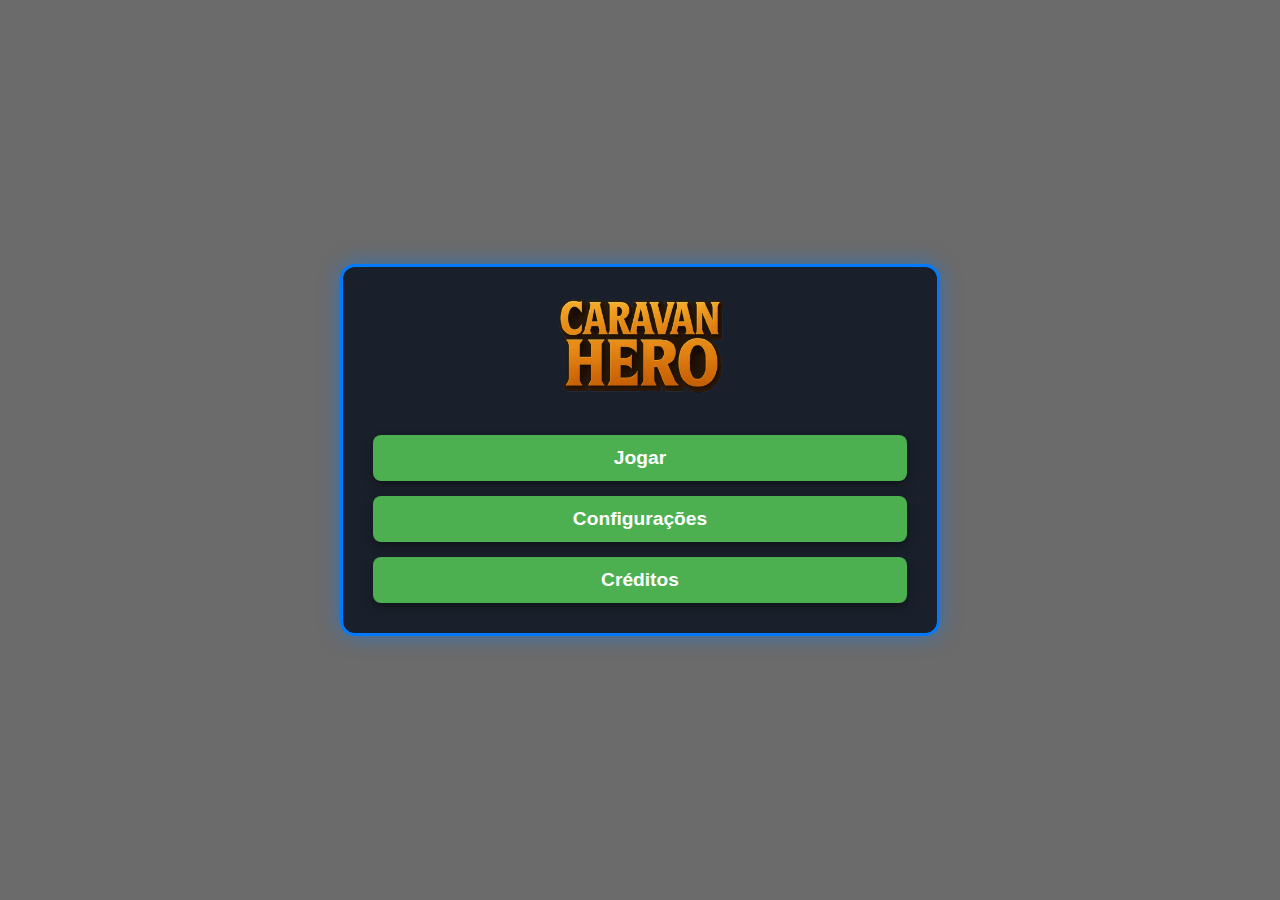
<file: index.html>
<!DOCTYPE html>
<html lang="pt-BR">
<head>
    <meta charset="UTF-8">
    <meta name="viewport" content="width=device-width, initial-scale=1.0">
    <title>Menu Principal do Jogo</title>
    <link rel="stylesheet" href="./src/styles/main_menu.css">
    <script src="./src/scripts/views/main_menu-views.js" defer></script>
</head>
<body>
    <div class="background-animation">
        <span></span><span></span><span></span><span></span>
    </div>

    <div id="central-box">
        <div id="logo">
            <img src="./logo.png" alt="Logo do Jogo" id="game-logo">
        </div>
        <div class="navigation-buttons">
            <button id="start-btn" class="nav-btn">Jogar</button>
            <button id="settings-btn" class="nav-btn">Configurações</button>
            <button id="credits-btn" class="nav-btn">Créditos</button>

        </div>
    </div>

</body>
</html>
</file>
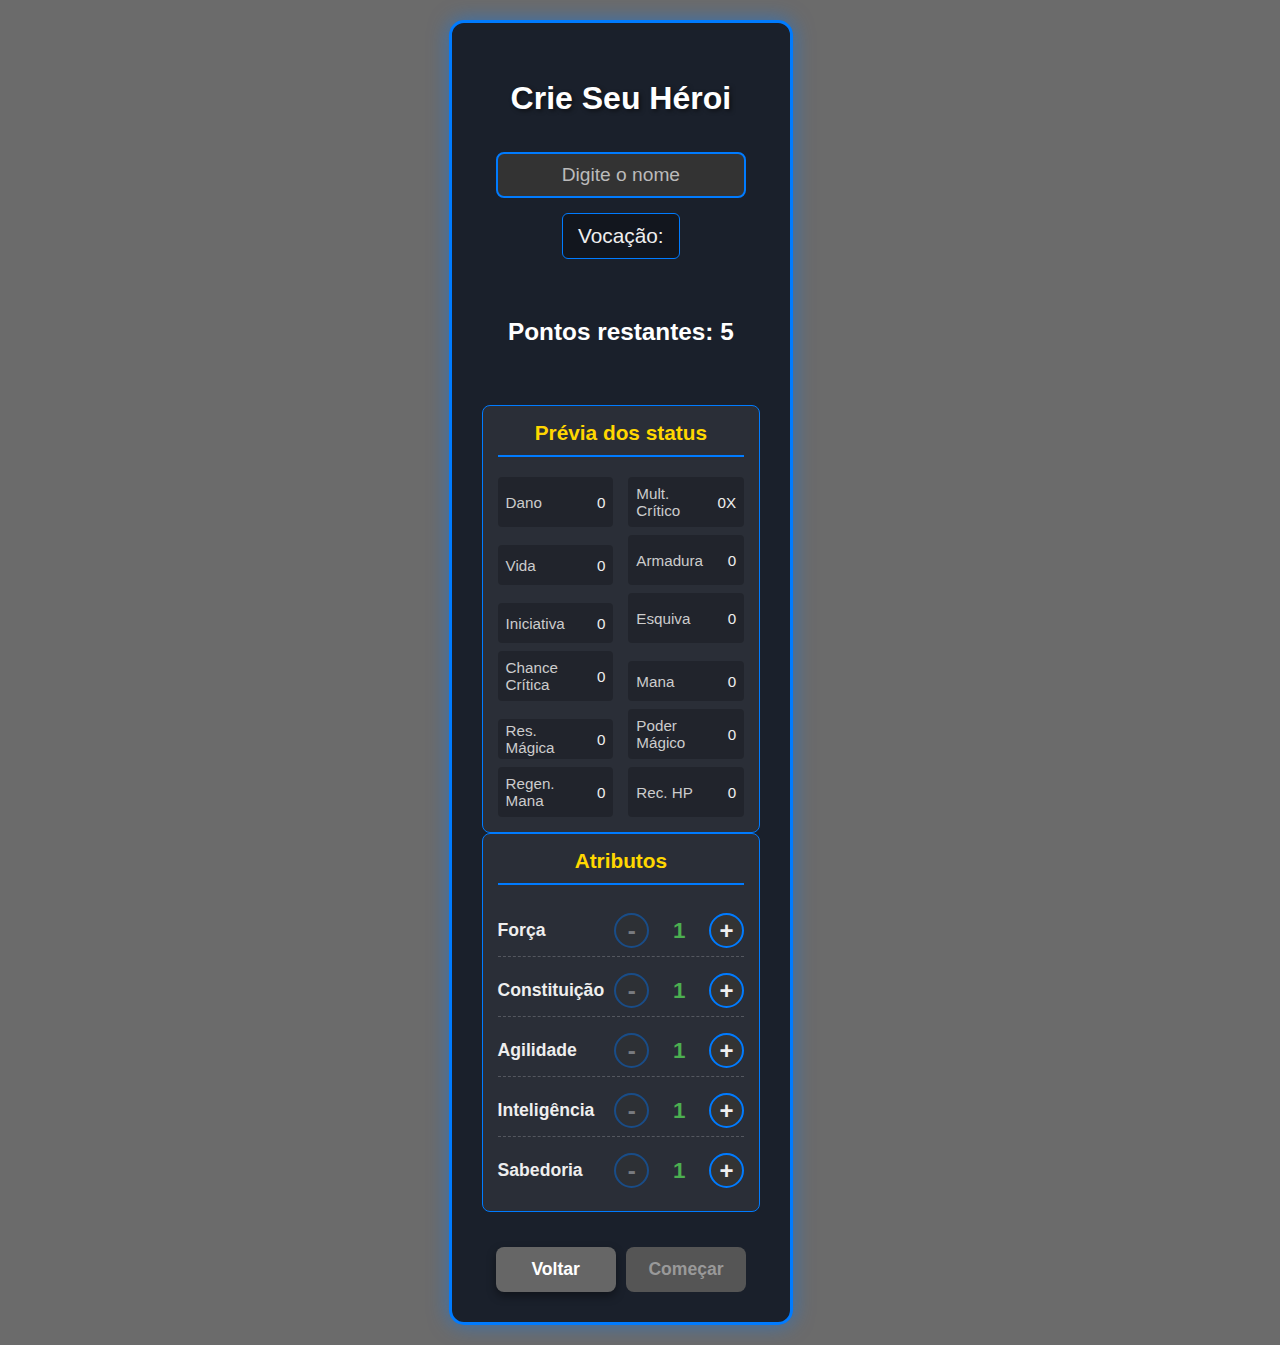
<file: pages/char_creation.html>
<!DOCTYPE html>
<html lang="pt-br">
<head>
    <meta charset="UTF-8">
    <meta name="viewport" content="width=device-width, initial-scale=1.0">
    <title>Criação de Personagem</title>

    <script src="/scripts/views/char_creation-views.js" defer></script>
    <script src="/utils/views/char_creation-views-utils.js" defer></script>
    <script src="/utils/char-creation-utils.js" defer></script>
    <script src="/scripts/char_creation.js" defer></script>

    <script src="/models/characters/Character.js" defer></script>
    <script src="/models/characters/PCharacter.js" defer></script>

    <link rel="stylesheet" href="/styles/char_creation.css">
</head>
<body>
    <div class="background-animation"></div>
    <main class="main-container"> 
        <div id="central-box"> 
            <h2 class="box-title">Crie Seu Héroi</h2>
            <input 
                type="text"
                id="char-name-input" 
                placeholder="Digite o nome" 
                maxlength="20" 
                autocomplete="off"
            >
            <div id="vocation-display">
                Vocação: <span id="vocation-name">Aprendiz</span>
                <div id="vocation-tooltip">
                    Passe o mouse sobre um atributo para ver sua vocação.
                </div>
            </div>
            
            <div id="points-remaining">
                <h3>Pontos restantes: <span id="points-value">3</span></h3>
            </div>

            <div id="content-wrapper">
                <div id="preview-panel">
                    <h3 class="panel-subtitle">Prévia dos status</h3>
                    <div id="preview-stats-list">
                        <div class="preview-stat" id="prev-stat-damage">
                            <span>Dano</span><span id="prev-damage">0</span>
                            <span class="stat-tooltip">Dano físico causado por ataques corpo-a-corpo.</span>
                        </div>
                        <div class="preview-stat" id="prev-stat-critical_multiplier">
                            <span>Mult. Crítico</span><span id="prev-critical_multiplier">0X</span>
                            <span class="stat-tooltip">O multiplicador do seu dano em um acerto crítico.</span>
                        </div>
                        <div class="preview-stat" id="prev-stat-hp">
                            <span>Vida</span><span id="prev-hp">0</span>
                            <span class="stat-tooltip">Pontos de Vida. Se chegar a 0, você morre.</span>
                        </div>
                        <div class="preview-stat" id="prev-stat-armor">
                            <span>Armadura</span><span id="prev-armor">0</span>
                            <span class="stat-tooltip">Reduz o dano físico recebido.</span>
                        </div>
                        <div class="preview-stat" id="prev-stat-initiative">
                            <span>Iniciativa</span><span id="prev-initiative">0</span>
                            <span class="stat-tooltip">Determina quem ataca primeiro no combate.</span>
                        </div>
                        <div class="preview-stat" id="prev-stat-evasion">
                            <span>Esquiva</span><span id="prev-evasion">0</span>
                            <span class="stat-tooltip">Chance de evitar completamente um ataque físico.</span>
                        </div>
                        <div class="preview-stat" id="prev-stat-critical_chance">
                            <span>Chance Crítica</span><span id="prev-critical_chance">0</span>
                            <span class="stat-tooltip">Chance de causar um acerto crítico.</span>
                        </div>
                        <div class="preview-stat" id="prev-stat-mana">
                            <span>Mana</span><span id="prev-mana">0</span>
                            <span class="stat-tooltip">Pontos de Mana. Usados para conjurar habilidades.</span>
                        </div>
                        <div class="preview-stat" id="prev-stat-magic_resist">
                            <span>Res. Mágica</span><span id="prev-magic_resist">0</span>
                            <span class="stat-tooltip">Reduz o dano mágico recebido.</span>
                        </div>
                        <div class="preview-stat" id="prev-stat-skill">
                            <span>Poder Mágico</span><span id="prev-skill">0</span>
                            <span class="stat-tooltip">Aumenta o efeito de suas habilidades.</span>
                        </div>
                        <div class="preview-stat" id="prev-stat-mana_regen">
                            <span>Regen. Mana</span><span id="prev-mana_regen">0</span>
                            <span class="stat-tooltip">Mana recuperada ao descansar.</span>
                        </div>
                        <div class="preview-stat" id="prev-stat-hp_regen">
                            <span>Rec. HP</span><span id="prev-hp_regen">0</span>
                            <span class="stat-tooltip">Vida recuperada ao descansar.</span>
                        </div>
                    </div>
                </div>

                <div id="allocation-panel">
                    <h3 class="panel-subtitle">Atributos</h3>
                    <div id="char-stats-list">
                        <div class="char-stats" data-vocation-hover="str">
                            <h3 class="title">Força</h3>
                            <div class="stat-controls">
                                <button class="stat-btn minus" data-stat="str" disabled>-</button>
                                <span class="value" id="str-value">1</span>
                                <button class="stat-btn plus" data-stat="str">+</button>
                            </div>
                        </div>
                        <div class="char-stats" data-vocation-hover="con">
                            <h3 class="title">Constituição</h3>
                            <div class="stat-controls">
                                <button class="stat-btn minus" data-stat="con" disabled>-</button>
                                <span class="value" id="con-value">1</span>
                                <button class="stat-btn plus" data-stat="con">+</button>
                            </div>
                        </div>
                        <div class="char-stats" data-vocation-hover="agi">
                            <h3 class="title">Agilidade</h3>
                            <div class="stat-controls">
                                <button class="stat-btn minus" data-stat="agi" disabled>-</button>
                                <span class="value" id="agi-value">1</span>
                                <button class="stat-btn plus" data-stat="agi">+</button>
                            </div>
                        </div>
                        <div class="char-stats" data-vocation-hover="int">
                            <h3 class="title">Inteligência</h3>
                            <div class="stat-controls">
                                <button class="stat-btn minus" data-stat="int" disabled>-</button>
                                <span class="value" id="int-value">1</span>
                                <button class="stat-btn plus" data-stat="int">+</button>
                            </div>
                        </div>
                        <div class="char-stats" data-vocation-hover="wis">
                            <h3 class="title">Sabedoria</h3>
                            <div class="stat-controls">
                                <button class="stat-btn minus" data-stat="wis" disabled>-</button>
                                <span class="value" id="wis-value">1</span>
                                <button class="stat-btn plus" data-stat="wis">+</button>
                            </div>
                        </div>
                    </div>
                </div> 
            </div> 
            <div class="navigation-buttons">
                <button id="prev-step-btn">Voltar</button>
                <button id="next-step-btn" disabled>Começar</button>
            </div>
        </div> 
    </main>
</body>
</html>
</file>
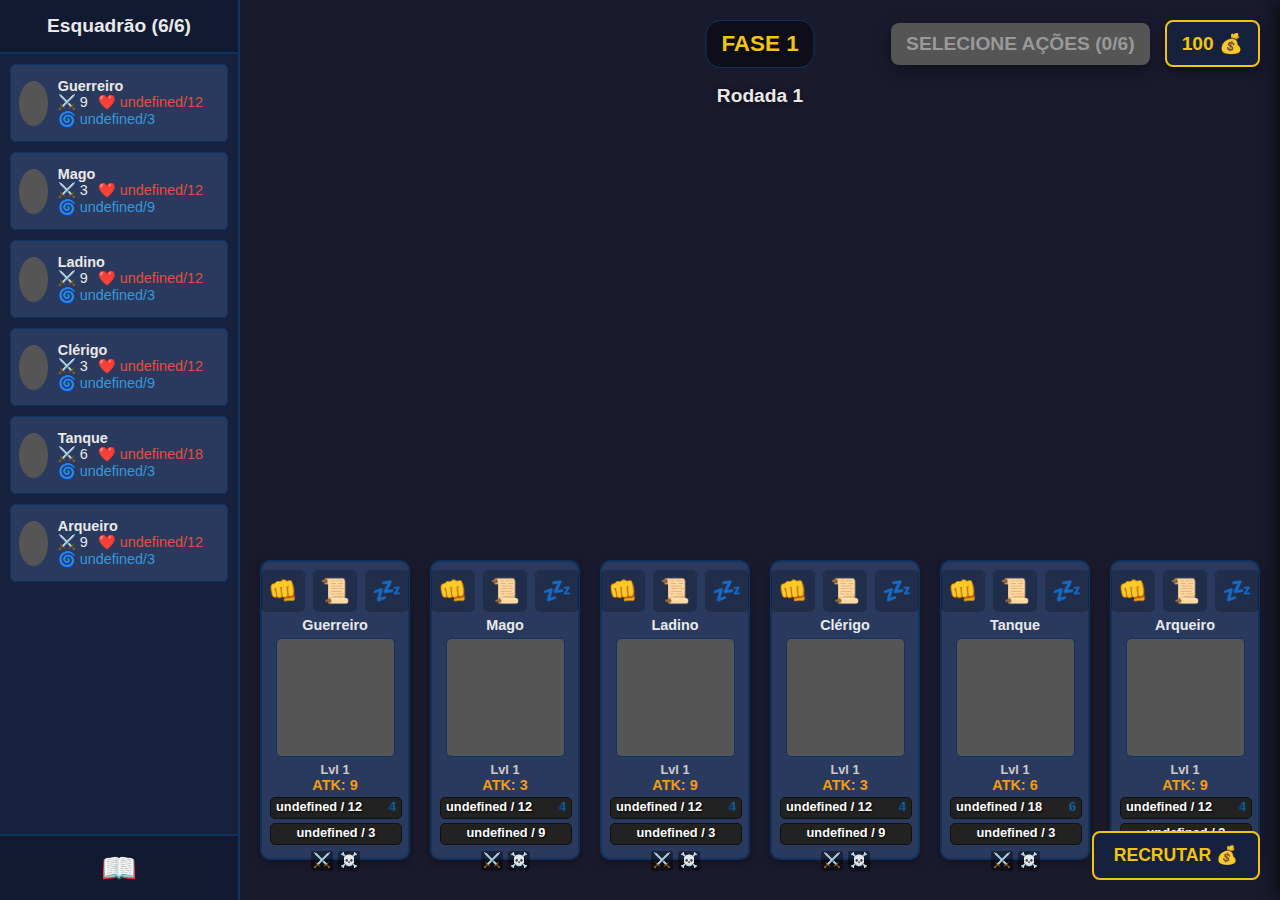
<file: pages/main.html>
<!DOCTYPE html>
<html lang="pt-br">
<head>
    <meta charset="UTF-8">
    <meta name="viewport" content="width=device-width, initial-scale=1.0">
    <title>Jogo Principal</title>
    

    <script src="../utils/main-utils.js" defer></script>
    <script src="../utils/views/main-views-utils.js" defer></script>

    <script src="../models/game-system/GameManager.js" defer></script>
    <script src="../models/game-system/PlayerManager.js" defer></script>
    <script src="../models/characters/Character.js" defer></script>
    <script src="../models/characters/PCharacter.js" defer></script>
    <script src="../models/characters/Enemy.js" defer></script>
    
    <script src="../scripts/views/main-views.js" defer></script>

    <script src="../scripts/data/debug.js"defer></script>
    <script src="../scripts/main.js" defer></script>
    

    

        <link rel="stylesheet" href="../styles/main.css">
</head>
<body>

    <aside id="team-panel">
        <div class="panel-title">Esquadrão (0/6)</div>
        
        <div id="team-roster">
        </div>

        <div id="skills-icon" class="panel-icon" title="Habilidades Ativas">
            📖 </div>
    </aside>

    <main id="battlefield">

        <div id="phase-display">
            Fase <span id="phase-number">1</span>
        </div>
        <div id="round-display">
            Rodada <span id="round-number">1</span>
        </div>
        <div id="top-right-ui">
        <button id="start-battle-btn" disabled>
            Selecione Ações (0/6)
        </button>
        <div id="player-gold-display">
            <span id="gold-amount">100</span> 💰
        </div>
    </div>
        <div id="enemy-area">
        </div>
        <div id="player-area">
            </div>
    </main>

    <div id="recruit-icon" class="panel-icon" title="Recrutar">Recrutar 💰</div>

    <aside id="recruit-panel" class="side-panel">
        <button class="close-panel-btn" data-target-panel="recruit-panel">X</button>
        <div class="panel-title">Recrutar</div>
        <div class="panel-content">
            <div class="mercenary-for-hire">
                <span class="mercenary-name">Arqueiro Elfo</span>
                <span class="mercenary-cost">Custo: 50</span>
                <button class="recruit-btn">Recrutar</button>
            </div>
            <div class="mercenary-for-hire">
                <span class="mercenary-name">Guerreiro Anão</span>
                <span class="mercenary-cost">Custo: 75</span>
                <button class="recruit-btn">Recrutar</button>
            </div>
        </div>
    </aside>

    <div id="skills-panel" class="modal-panel hidden">
        <div class="modal-content">
            <button class="close-panel-btn" data-target-panel="skills-panel">X</button>
            <div class="panel-title">Habilidades Ativas</div>
            <div class="panel-content">
                <div class="active-skill">DEBUG</div>
                <div class="active-skill">Cura Leve (Passiva)</div>
                <div class="active-skill">Aura de Fogo (Ativa)</div>
            </div>
        </div>
    </div>

    <div id="enemy-tooltip" class="hidden">
        <h4 id="tooltip-name">Nome do Inimigo</h4>
        <p id="tooltip-desc">Descrição dos status ou buffs/debuffs.</p>
        <p>HP: <span id="tooltip-hp">10/10</span></p>
        <p>ATK: <span id="tooltip-atk">3</span></p>
    </div>

</body>
</html>
</file>
<file: src/styles/main_menu.css>
/* --- Variáveis CSS para cores e tamanhos --- */
:root {
    --primary-bg-color: rgba(18, 24, 37, 0.9);
    --border-color: #007bff; 
    --shadow-color: rgba(0, 123, 255, 0.5); 
    --light-text-color: #eee;
    --dark-text-color: #333;
    --success-color: #4CAF50; 
    --success-hover-color: #45a049;
    --secondary-btn-color: #666; 
    --secondary-btn-hover-color: #777;
    --gold-color: #ffd700; 
    --max-width: 1000px; 
    --max-width-box: 600px;
}

body {
    margin: 0;
    font-family: 'Segoe UI', Tahoma, Geneva, Verdana, sans-serif;
    background-color: #222222ab;
    color: var(--light-text-color);
    display: flex;
    justify-content: center;
    align-items: center;
    min-height: 100vh;
    overflow-y: auto; 
    position: relative;
    padding: 20px 0;
    box-sizing: border-box;
}

/* Animação de fundo */
.background-animation {
    position: absolute;
    top: 0;
    left: 0;
    width: 100%;
    height: 100%;
    overflow: hidden;
    z-index: -1;
}

@keyframes fallAndFade {
    0% {
        transform: translateY(-100px) rotate(0deg) scale(1);
        opacity: 0;
    }
    10% {
        opacity: 1;
    }
    100% {
        transform: translateY(calc(100vh + 100px)) rotate(720deg) scale(0.5);
        opacity: 0;
    }
}

.background-animation span::before {
    content: ''; 
    position: absolute;
    font-size: 2em; 
    animation: fallAndFade 15s linear infinite; 
    pointer-events: none; 
    opacity: 0;
}

#central-box {
    background-color: var(--primary-bg-color);
    border: 3px solid var(--border-color);
    border-radius: 15px;
    padding: 30px;
    width: 90%;
    max-width: var(--max-width-box);
    box-shadow: 0 0 20px var(--shadow-color);
    text-align: center;
    display: flex;
    flex-direction: column;
    align-items: center;
    gap: 15px;
    box-sizing: border-box;
    justify-content: flex-start; 
    position: relative;
}

#logo {
    margin-bottom: 20px;
}

#game-logo {
    max-width: 200px; /* Tamanho da logo */
}

.box-title {
    font-size: 2em;
    color: #fff;
    margin-bottom: 20px;
    text-shadow: 2px 2px 4px rgba(0, 0, 0, 0.5);
}

.navigation-buttons {
    display: flex;
    flex-direction: column;
    gap: 15px;
    width: 100%;
}

.nav-btn {
    padding: 12px 20px;
    font-size: 1.2em;
    font-weight: bold;
    border: none;
    border-radius: 8px;
    cursor: pointer;
    transition: all 0.2s ease;
    background-color: var(--success-color);
    color: white;
    box-shadow: 0 4px 10px rgba(0, 0, 0, 0.4);
}

.nav-btn:hover {
    background-color: var(--success-hover-color);
    transform: translateY(-2px);
    box-shadow: 0 6px 15px rgba(0, 0, 0, 0.6);
}

.nav-btn:active {
    transform: scale(0.95);
}

.nav-btn:disabled {
    background-color: #555;
    color: #999;
    cursor: not-allowed;
    transform: none;
    box-shadow: none;
}

/* Responsividade */
@media (max-width: 600px) {
    #central-box {
        width: 100%;
        padding: 20px;
    }
    
    .navigation-buttons {
        flex-direction: column;
    }

    .nav-btn {
        width: 100%;
    }
}
</file>
<file: styles/char_creation.css>
/* --- Variáveis CSS para cores e tamanhos (boas práticas) --- */
:root {
    --primary-bg-color: rgba(18, 24, 37, 0.9);
    --border-color: #007bff; 
    --shadow-color: rgba(0, 123, 255, 0.5); 
    --light-text-color: #eee;
    --dark-text-color: #333;
    --success-color: #4CAF50; 
    --success-hover-color: #45a049;
    --secondary-btn-color: #666; 
    --secondary-btn-hover-color: #777;
    --gold-color: #ffd700; 
    --max-width-box-open: 1000px; 
    --max-width-box-closed: 550px;
}

body {
    margin: 0;
    font-family: 'Segoe UI', Tahoma, Geneva, Verdana, sans-serif;
    background-color: #222222ab;
    color: var(--light-text-color);
    display: flex;
    justify-content: center;
    align-items: center;
    min-height: 100vh;
    
    overflow-y: auto; 
    position: relative;
    padding: 20px 0;
    box-sizing: border-box;
}

/* animacao */
.background-animation {
    position: absolute;
    top: 0;
    left: 0;
    width: 100%;
    height: 100%;
    overflow: hidden;
    z-index: -1; 
}

@keyframes fallAndFade {
    0% {
        transform: translateY(-100px) rotate(0deg) scale(1);
        opacity: 0;
    }
    10% {
        opacity: 1;
    }
    100% {
        transform: translateY(calc(100vh + 100px)) rotate(720deg) scale(0.5);
        opacity: 0;
    }
}
.background-animation span::before {
    content: ''; 
    position: absolute;
    font-size: 2em; 
    animation: fallAndFade 15s linear infinite; 
    pointer-events: none; 
    opacity: 0;
}

.background-animation span:nth-child(1)::before {
    content: '🗡️';
    left: 10%;
    animation-delay: 0s;
    animation-duration: 40s;
    font-size: 2.2em;
}

.background-animation span:nth-child(2)::before {
    content: '🛡️';
    left: 75%;
    animation-delay: 5s;
    animation-duration: 58s;
}

.background-animation span:nth-child(3)::before {
    content: '⚔️';
    left: 50%;
    animation-delay: 10s;
    animation-duration: 52s;
    font-size: 1.8em;
}

.background-animation span:nth-child(4)::before {
    content: '📖';
    left: 10%;
    animation-delay: 15s;
    animation-duration: 55s;
}

.background-animation span:nth-child(5)::before {
    content: '🎯';
    left: 85%;
    animation-delay: 20s;
    animation-duration: 51s;
}

.background-animation span:nth-child(6)::before {
    content: '🏹';
    left: 60%;
    animation-delay: 25s;
    animation-duration: 56s;
    font-size: 2.5em;
}

.background-animation span:nth-child(7)::before {
    content: '🪶';
    left: 70%;
    animation-delay: 30s;
    animation-duration: 53s;
}

.background-animation span:nth-child(8)::before {
    content: '❄️';
    left: 35%;
    animation-delay: 35s;
    animation-duration: 57s;
    font-size: 2.1em;
}

.background-animation span:nth-child(9)::before {
    content: '🔥';
    left: 25%;
    animation-delay: 40s;
    animation-duration: 52s;
}

.background-animation span:nth-child(10)::before {
    content: '❤️';
    left: 55%;
    animation-delay: 45s;
    animation-duration: 55s;
}

.background-animation span:nth-child(11)::before {
    content: '🍖';
    left: 25%;
    animation-delay: 50s;
    animation-duration: 51s;
}

.background-animation span:nth-child(12)::before {
    content: '🍃';
    left: 75%;
    animation-delay: 55s;
    animation-duration: 59s;
}
#central-box {
    background-color: var(--primary-bg-color);
    border: 3px solid var(--border-color);
    border-radius: 15px;
    padding: 30px;
    width: 90%;
    max-width: var(--max-width-box); 
    min-width: var(--min-width-box);

    box-shadow: 0 0 20px var(--shadow-color);
    text-align: center;
    display: flex;
    flex-direction: column;
    align-items: center;
    gap: 15px;
    box-sizing: border-box;
    justify-content: flex-start; 
    position: relative;
}
.box-title {
    font-size: 2em;
    color: #fff;
    margin-bottom: 20px;
    text-shadow: 2px 2px 4px rgba(0, 0, 0, 0.5);
}
#char-name-input {
    width: 90%;
    padding: 10px;
    text-align: center;
    font-size: 1.2em;
    border: 2px solid var(--border-color);
    border-radius: 8px;
    background-color: var(--dark-text-color);
    color: var(--light-text-color);
    box-sizing: border-box;
}
#char-name-input::placeholder { color: #bbb; }
#char-name-input:focus {
    outline: none;
    border-color: #ffffff;
    box-shadow: 0 0 8px var(--border-color);
}
#points-remaining {
    margin-top: 10px;
    margin-bottom: 20px;
    font-size: 1.3em;
    color: #fff;
}
#char-stats-list {
    width: 90%;
    display: flex;
    flex-direction: column;
    gap: 8px; /* Reduzi um pouco o gap para economizar espaço */
}
.char-stats {
    display: flex;
    justify-content: space-between;
    align-items: center;
    width: 100%;
    padding: 8px 0;
    border-bottom: 1px dashed rgba(255, 255, 255, 0.2);
    transition: background-color 0.2s;
}
.char-stats:hover {
    background-color: rgba(255, 255, 255, 0.05);
}
.char-stats:last-child { border-bottom: none; }
.char-stats .title { font-size: 1.1em; margin: 0; }
.stat-controls {
    display: flex;
    align-items: center;
    gap: 5px;
}
.stat-controls .value {
    margin: 0 10px;
    font-size: 1.4em;
    width: 30px;
    text-align: center;
    font-weight: bold;
    color: var(--success-color);
}
.stat-btn {
    width: 35px;
    height: 35px;
    font-size: 1.5em;
    font-weight: bold;
    cursor: pointer;
    border: 2px solid var(--border-color);
    background-color: var(--dark-text-color);
    color: var(--light-text-color);
    border-radius: 50%;
    transition: transform 0.1s ease;
}
.stat-btn:not(:disabled):hover { transform: scale(1.1); }
.stat-btn:not(:disabled):active { transform: scale(0.9); }
.stat-btn:disabled {
    cursor: not-allowed;
    opacity: 0.4;
}

.hidden {
    display: none !important; /* Use !important para garantir que sobreponha o flex/block */
}

#step-1-name,
#step-2-attributes {
    width: 100%;
    display: flex;
    flex-direction: column;
    align-items: center;
    gap: 15px;
}

.navigation-buttons {
    display: flex;
    justify-content: space-between;
    width: 90%;
    margin-top: 20px;
    gap: 10px; /* Adiciona um gap entre os botões */
}

/* Garante que os botões se ajustem em telas pequenas */
.navigation-buttons button {
    flex: 1; /* Faz os botões dividirem o espaço igualmente */
    min-width: unset; /* Remove min-width se houver algum padrão */
}

#main-start,
#next-step-btn,
#prev-step-btn {
    padding: 12px 20px;
    font-size: 1.1em;
    font-weight: bold;
    border: none;
    border-radius: 8px;
    cursor: pointer;
    transition: all 0.2s ease;
    box-shadow: 0 4px 10px rgba(0, 0, 0, 0.4);
}

#main-start,
#next-step-btn {
    background-color: var(--success-color);
    color: white;
}
#main-start:hover:not(:disabled),
#next-step-btn:hover:not(:disabled) {
    background-color: var(--success-hover-color);
    transform: translateY(-2px);
    box-shadow: 0 6px 15px rgba(0, 0, 0, 0.6);
}

#prev-step-btn {
    background-color: var(--secondary-btn-color);
    color: white;
}
#prev-step-btn:hover {
    background-color: var(--secondary-btn-hover-color);
}

#main-start:disabled,
#next-step-btn:disabled {
    background-color: #555;
    color: #999;
    cursor: not-allowed;
    transform: none;
    box-shadow: none;
}

/* Display de Vocação */
#vocation-display {
    position: relative; 
    background-color: rgba(0, 0, 0, 0.3);
    border: 1px solid var(--border-color);
    padding: 10px 15px;
    border-radius: 6px;
    font-size: 1.3em;
    cursor: help;
    margin-bottom: 10px;
}

#vocation-display #vocation-name {
    color: var(--gold-color);
    font-weight: bold;
}

/* Tooltip de Vocação */
#vocation-tooltip {
    display: none; 
    position: absolute;
    top: 100%;
    left: 50%;
    transform: translateX(-50%);
    
    margin-top: 10px; 
    
    width: 280px;
    max-width: 90vw; 
    background-color: #111;
    border: 1px solid var(--gold-color);
    border-radius: 5px;
    padding: 10px;
    font-size: 0.9em;
    text-align: left;
    color: var(--light-text-color);
    z-index: 10;
    box-shadow: 0 5px 15px rgba(0, 0, 0, 0.6);
    justify-content: center;
}

/* Mostra o tooltip no hover */
#vocation-display:hover #vocation-tooltip {
    display: block;
}

#step-2-content-wrapper {
    display: flex;
    flex-direction: row; 
    width: 100%;
    gap: 20px;
}

#preview-panel,
#allocation-panel {
    flex: 1; 
    padding: 15px;
    background-color: rgba(112, 106, 106, 0.2);
    border-radius: 8px;
    border: 1px solid var(--border-color);
}

#char-stats-list {
    width: 100%;
    display: flex;
    flex-direction: column;
    gap: 8px;
}

.panel-subtitle {
    font-size: 1.3em;
    font-weight: bold;
    color: var(--gold-color);
    margin-top: 0;
    margin-bottom: 20px;
    border-bottom: 2px solid var(--border-color);
    padding-bottom: 10px;
}

#preview-stats-list {
    display: grid;
    grid-template-columns: 1fr 1fr;
    gap: 8px 15px; 
    text-align: left;

    grid-auto-rows: 50px; 
}

.preview-stat {
    display: flex;
    justify-content: space-between; 
    align-items: center;
    font-size: 0.95em;
    padding: 6px 8px;
    background-color: rgba(0, 0, 0, 0.2);
    border-radius: 4px;
    transition: background-color 0.2s, color 0.2s;
    position: relative;

    box-sizing: border-box; 
    
}

#prev-stat-initiative,
#prev-stat-hp,
#prev-stat-mana,
#prev-stat-magic_resist {
    margin-top: 10px;
}

.preview-stat span:first-child {
    color: #ccc;
    padding-right: 10px;
    text-align: left;
}
.preview-stat span:last-child {
    color: var(--light-text-color);
    font-weight: bold;
    
    flex-shrink: 0; 
    padding-left: 15px; 
}
.stat-tooltip {
    display: none;
    position: absolute;
    bottom: 110%; 
    left: 50%;
    transform: translateX(-50%);
    width: 200px;
    
    background-color: #111;
    border: 1px solid var(--gold-color);
    border-radius: 5px;
    padding: 8px;
    font-size: 0.9em;
    text-align: left;
    color: var(--light-text-color);
    z-index: 10;
    box-shadow: 0 3px 10px rgba(0, 0, 0, 0.5);
    
    white-space: normal; 
}


.preview-stat:hover .stat-tooltip {
    display: block;
}

.preview-stat.stat-highlight {
    background-color: var(--gold-color);
    z-index: 2;
}
.preview-stat.stat-highlight span {
    color: var(--dark-text-color);
}
</file>
<file: styles/main.css>
/* =================================
   Configurações Globais e Layout
==================================== */
:root {
    --bg-color: #1a1a2e;
    --panel-bg: #16213e;
    --card-bg: #2a3a5e;
    --border-color: #0f3460;
    --text-color: #e9e9e9;
    --hp-color: #e74c3c;
    --mana-color: #3498db;
    --gold-color: #f1c40f;
    --orange-color: #f39c12;
}

body {
    font-family: 'Segoe UI', Tahoma, Geneva, Verdana, sans-serif;
    background-color: var(--bg-color);
    color: var(--text-color);
    margin: 0;
    padding: 0;
    display: flex; /* Layout principal (Painel Esquerdo + Batalha) */
    height: 100vh;
    overflow: hidden;
}

/* =================================
   Painel Esquerdo (Time)
==================================== */
#team-panel {
    width: 250px;
    background-color: var(--panel-bg);
    border-right: 2px solid var(--border-color);
    display: flex;
    flex-direction: column;
    height: 100%;
}

.panel-title {
    font-size: 1.2em;
    font-weight: bold;
    text-align: center;
    padding: 15px;
    background-color: rgba(0, 0, 0, 0.2);
    border-bottom: 2px solid var(--border-color);
}

#team-roster {
    flex-grow: 1; /* Ocupa todo o espaço disponível */
    padding: 10px;
    display: flex;
    flex-direction: column;
    gap: 10px;
    overflow-y: auto; /* Adiciona scroll se precisar */
}

/* Slot de membro do time */
.team-member-portrait {
    display: flex;
    align-items: center;
    background-color: var(--card-bg);
    border: 1px solid var(--border-color);
    border-radius: 5px;
    padding: 8px;
    height: 60px; /* Altura fixa */
}

.team-member-portrait.empty-slot {
    background-color: rgba(0, 0, 0, 0.1);
    border-style: dashed;
}

.portrait-image {
    width: 45px;
    height: 45px;
    background-color: #555; /* Placeholder da foto */
    border-radius: 50%; /* Foto redonda */
    margin-right: 10px;
}

.portrait-info {
    font-size: 0.9em;
}

.portrait-name {
    font-weight: bold;
    margin-bottom: 5px;
}

.portrait-stats {
    display: flex;
    flex-wrap: wrap; /* Para quebrar a linha se não couber */
    gap: 0 10px; /* 0 de espaço vertical, 10px horizontal */
}

.portrait-hp { color: var(--hp-color); }
.portrait-mana { color: var(--mana-color); }

/* =================================
   Área Central (Batalha)
==================================== */
#battlefield {
    flex-grow: 1; /* Ocupa o resto da tela */
    display: flex;
    flex-direction: column;
    padding: 20px;
    position: relative;
}

/* Área dos Inimigos (Topo) */
#enemy-area {
    display: flex;
    justify-content: center;
    align-items: center;
    gap: 30px;
    height: 50%;
}

.enemy-card {
    width: 120px;
    height: 180px;
    background-color: var(--card-bg);
    border: 2px solid var(--border-color);
    border-radius: 10px;
    box-shadow: 0 4px 10px rgba(0, 0, 0, 0.5);
    display: flex;
    flex-direction: column;
    align-items: center;
    padding: 10px;
    cursor: pointer;
    transition: transform 0.2s, box-shadow 0.2s;
}

.enemy-card:hover {
    transform: translateY(-5px);
    box-shadow: 0 0 15px var(--hp-color);
    border-color: var(--hp-color);
}

.enemy-name {
    font-weight: bold;
    margin-bottom: 10px;
}

.enemy-sprite {
    width: 100px;
    height: 100px;
    background-color: #555; /* Placeholder da arte */
    border-radius: 5px;
    margin-bottom: 10px;
}

.hp-bar {
    width: 100%;
    height: 10px;
    background-color: #333;
    border-radius: 5px;
    overflow: hidden;
}

.hp-bar-current {
    width: 100%; /* JS vai mudar isso */
    height: 100%;
    background-color: var(--hp-color);
}

/* Área do Jogador (Baixo) */
#player-area {
    display: flex;
    justify-content: center;
    align-items: flex-end; /* Alinha as cartas na base */
    gap: 20px;
    height: 50%;
    padding-bottom: 20px; /* Espaço da borda inferior */
}

.player-card {
    width: 150px;
    height: 300px; 
    background-color: var(--card-bg);
    border: 2px solid var(--border-color);
    border-radius: 10px;
    box-shadow: 0 4px 10px rgba(0, 0, 0, 0.3);
    
    /* Organiza o conteúdo da carta em coluna */
    display: flex;
    flex-direction: column;
    align-items: center; /* Centraliza horizontalmente */
    
    padding: 8px;
    box-sizing: border-box; /* Garante que o padding não quebre o layout */
}

/* Nome (Acima da Foto) */
.player-name {
    font-weight: bold;
    text-align: center;
    width: 100%;
    font-size: 0.9em;
    margin-bottom: 5px;
}

/* Sprite (Foto) */
.player-sprite {
    width: 90%; /* Ocupa 90% da largura da carta */
    aspect-ratio: 1 / 1; /* Força a ser um quadrado */
    background-color: #555;
    background-size: cover; /* Garante que a imagem não deforme */
    background-position: center;
    border-radius: 5px;
    border: 1px solid var(--border-color);
}

/* Level (Abaixo da Foto) */
.player-lvl {
    text-align: center;
    width: 100%;
    font-size: 0.8em;
    font-weight: bold;
    color: #ccc;
    margin-top: 5px;
}

/* Área de Stats (Abaixo do Level) */
.player-stats-area {
    width: 100%;
    margin-top: auto; /* Empurra para o final da carta */
    display: flex;
    flex-direction: column;
    gap: 4px; /* Espaço entre as barras */
}

/* Ataque (Laranja) */
.player-atk {
    font-size: 0.9em;
    font-weight: bold;
    color: var(--orange-color);
    text-align: center;
}
.player-action-bar {
    display: flex;
    justify-content: center;
    gap: 8px;
    width: 100%;
    margin-bottom: 5px; /* Espaço entre os ícones e o nome */
}

.action-icon {
    font-size: 1.5em; 
    cursor: pointer;
    padding: 5px;
    background-color: rgba(0, 0, 0, 0.2);
    border-radius: 5px;
    border: 2px solid transparent; /* Borda para o 'selected' */
    transition: all 0.2s ease;
}

.action-icon:hover {
    background-color: rgba(0, 0, 0, 0.5);
}

.action-icon.selected {
    border-color: var(--gold-color);
    box-shadow: 0 0 10px var(--gold-color);
    transform: scale(1.1);
}
/* Container (para Barras de HP e Mana) */
.stat-bar-container {
    width: 100%;
    height: 20px;
    background-color: #222; /* Fundo escuro da barra */
    border-radius: 5px;
    position: relative; /* CRUCIAL para sobrepor os elementos */
    overflow: hidden; /* Garante que a barra de fill não saia */
    border: 1px solid #111;
}

/* Texto dentro das barras */
.bar-text {
    position: relative; /* Fica em cima da barra de 'fill' */
    z-index: 2;
    font-size: 0.8em;
    font-weight: bold;
    color: white;
    text-shadow: 1px 1px 2px black; /* Sombra para legibilidade */
    line-height: 18px; /* Centraliza verticalmente */
}

.hp-text {
    text-align: left;
    padding-left: 5px;
}

.mana-text {
    text-align: center;
}

/* Armadura (Sobrepõe a barra de HP) */
.armor-text {
    position: absolute;
    z-index: 3; /* Fica em cima de tudo */
    right: 5px;
    top: 0;
    font-size: 0.8em;
    font-weight: bold;
    line-height: 18px;
    color: var(--mana-color); /* Azul, como pedido */
    -webkit-text-stroke: 1px rgb(12, 57, 94); /* Contorno preto */
}

/* Barras de 'Fill' (HP e Mana) */
.hp-bar-fill, .mana-bar-fill {
    position: absolute;
    left: 0;
    top: 0;
    height: 100%;
    z-index: 1; /* Fica atrás do texto */
    border-radius: 4px;
    transition: width 0.3s ease; /* Animação suave */
}

.hp-bar-fill {
    background-color: var(--hp-color);
}

.mana-bar-fill {
    background-color: var(--mana-color);
}

/* Efeitos (Buffs/Debuffs) */
.player-effects {
    width: 100%;
    display: flex;
    justify-content: center;
    gap: 5px;
    min-height: 20px; /* Altura fixa para não "pular" */
    margin-top: 2px;
}

.effect-icon {
    font-size: 0.9em;
    background-color: rgba(0, 0, 0, 0.4);
    padding: 2px;
    border-radius: 3px;
    line-height: 1;
}
/* =================================
   Ícones (Habilidades e Recrutar)
==================================== */
.panel-icon {
    font-size: 1.8em;
    cursor: pointer;
    text-align: center;
    padding: 15px;
    background-color: rgba(0, 0, 0, 0.2);
    transition: background-color 0.2s;
}

.panel-icon:hover {
    background-color: var(--border-color);
}

#skills-icon {
    border-top: 2px solid var(--border-color);
}

#recruit-icon {
    position: absolute;
    bottom: 20px;
    right: 20px;
    z-index: 50;

    background-color: var(--panel-bg);
    border: 2px solid var(--gold-color);
    color: var(--gold-color);
    border-radius: 8px;
    padding: 12px 20px; 
    
    font-size: 1.1em;
    font-weight: bold;
    text-align: center;
    text-transform: uppercase; 
    
    cursor: pointer;
    transition: background-color 0.2s, color 0.2s;
}

#recruit-icon:hover {
    background-color: var(--gold-color);
    color: var(--panel-bg); 
}

/* =================================
   Menus Ocultos (Painéis Laterais/Modais)
==================================== */
.hidden {
    display: none !important; /* Esconde o elemento */
}

/* Painel Modal (Habilidades) */
.modal-panel {
    position: absolute;
    top: 0;
    left: 0;
    width: 100%;
    height: 100%;
    background-color: rgba(0, 0, 0, 0.7); /* Fundo escuro */
    display: flex;
    justify-content: center;
    align-items: center;
    z-index: 100; /* Fica na frente de tudo */
}

.modal-content {
    background-color: var(--panel-bg);
    border: 2px solid var(--border-color);
    border-radius: 10px;
    padding: 20px;
    width: 400px;
    position: relative;
}

/* Conteúdo dos Painéis (Recrutar e Habilidades) */
.close-panel-btn {
    position: absolute;
    top: 10px;
    right: 10px;
    background-color: var(--hp-color);
    color: white;
    border: none;
    border-radius: 50%;
    width: 30px;
    height: 30px;
    font-size: 1.2em;
    font-weight: bold;
    cursor: pointer;
}

.panel-content {
    padding: 15px;
    display: flex;
    flex-direction: column;
    gap: 15px;
}

.mercenary-for-hire {
    display: flex;
    justify-content: space-between;
    align-items: center;
    background-color: var(--card-bg);
    padding: 10px;
    border-radius: 5px;
}
.recruit-btn {
    background-color: var(--gold-color);
    color: var(--bg-color);
    border: none;
    padding: 5px 10px;
    border-radius: 3px;
    cursor: pointer;
}

/* =================================
   Tooltip do Inimigo
==================================== */
#enemy-tooltip {
    position: absolute;
    /* JS vai controlar 'top' e 'left' */
    background-color: #111;
    border: 1px solid #777;
    border-radius: 5px;
    padding: 10px;
    width: 200px;
    z-index: 101; /* Na frente do modal (se houver) */
    font-size: 0.9em;
    pointer-events: none; /* Para o mouse passar "através" dele */
}
#enemy-tooltip h4 {
    margin-top: 0;
    color: var(--hp-color);
}

/* Painel Lateral (Recrutar) */
.side-panel {
    position: absolute;
    right: 0;
    top: 0;
    width: 300px;
    height: 100vh; 
    background-color: var(--panel-bg);
    border-left: 2px solid var(--border-color);
    box-shadow: -5px 0 15px rgba(0, 0, 0, 0.5);
    display: flex;
    flex-direction: column;
    z-index: 49;

    transform: translateX(100%);
    
    transition: transform 0.5s ease-in-out;
}

.side-panel.is-open {
    transform: translateX(0); 
    z-index: 51;
}

/*ouro do jogador*/
#player-gold-display {
    background-color: var(--panel-bg);
    border: 2px solid var(--gold-color);
    border-radius: 8px;
    padding: 10px 15px;
    font-size: 1.2em;
    font-weight: bold;
    color: var(--gold-color);
    box-shadow: 0 4px 10px rgba(0,0,0,0.5);
    
    white-space: nowrap; 
}
body.shop-is-open #player-gold-display {
    right: 320px; 
}

#phase-display {
    position: absolute;
    top: 20px; 
    left: 50%;
    transform: translateX(-50%); 
    z-index: 10;
    text-transform: uppercase;

    background-color: rgba(0, 0, 0, 0.4);
    padding: 10px 15px;
    border-radius: 15px;
    border: 1px solid var(--border-color);
    
    font-size: 1.4em; 
    font-weight: bold;
    color: var(--gold-color); 
    text-shadow: 0 0 5px rgba(0,0,0,0.7);
}

#round-display {
    position: absolute;
    top: 80px; 
    left: 50%;
    transform: translateX(-50%); 
    z-index: 10;
    text-transform: capitalize;
    
    background-color: transparent; 
    padding: 5px 15px;
    border: none;
    
    font-size: 1.2em; 
    font-weight: bold;
    color: var(--text-color); 
    text-shadow: 0 0 5px rgba(0,0,0,0.7);
}
#start-battle-btn {
    background-color: var(--hp-color); 
    color: white;
    
    font-size: 1.2em; 
    font-weight: bold;
    padding: 10px 15px; 
    border-radius: 8px; 
    
    text-transform: uppercase;
    border: none;
    cursor: pointer;
    box-shadow: 0 5px 15px rgba(0, 0, 0, 0.4);
    transition: background-color 0.2s, transform 0.1s;
    
    white-space: nowrap; 
}

#start-battle-btn:hover:not(:disabled) {
    background-color: #ff6b5a;
    transform: scale(1.02); /* Removemos o translateX */
}

#start-battle-btn:active:not(:disabled) {
    transform: scale(0.98); /* Removemos o translateX */
}

#start-battle-btn:disabled {
    background-color: #555;
    color: #999;
    cursor: not-allowed;
}
#top-right-ui {
    position: absolute;
    top: 20px;
    right: 20px;
    z-index: 50; /* O mesmo z-index que o ouro tinha */
    
    display: flex; /* Alinha os itens lado a lado */
    align-items: center; /* Alinha verticalmente */
    gap: 15px; /* Espaço entre o botão e o ouro */
    
    /* A animação de slide agora está neste container! */
    transition: right 0.5s ease-in-out;
}

/* A regra de animação agora se aplica ao container */
body.shop-is-open #top-right-ui {
    right: 320px; 
}
</file>
